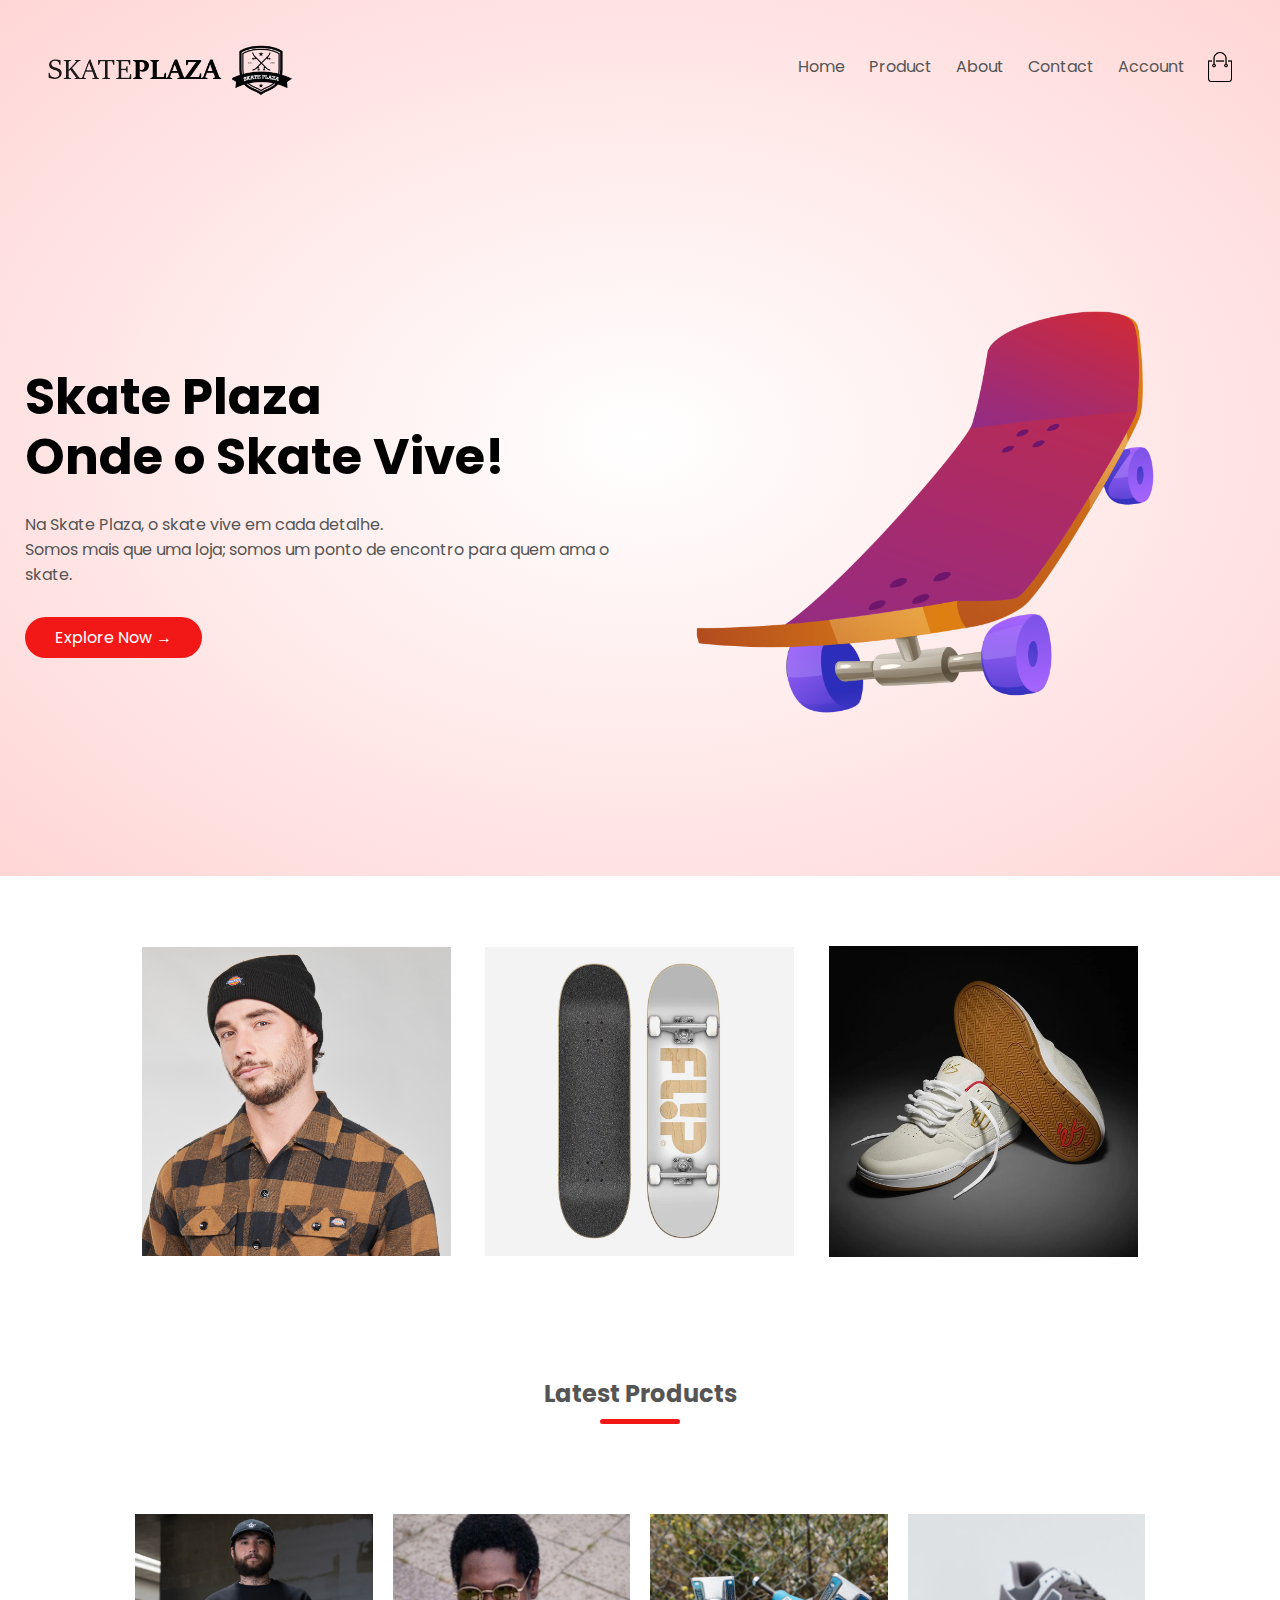
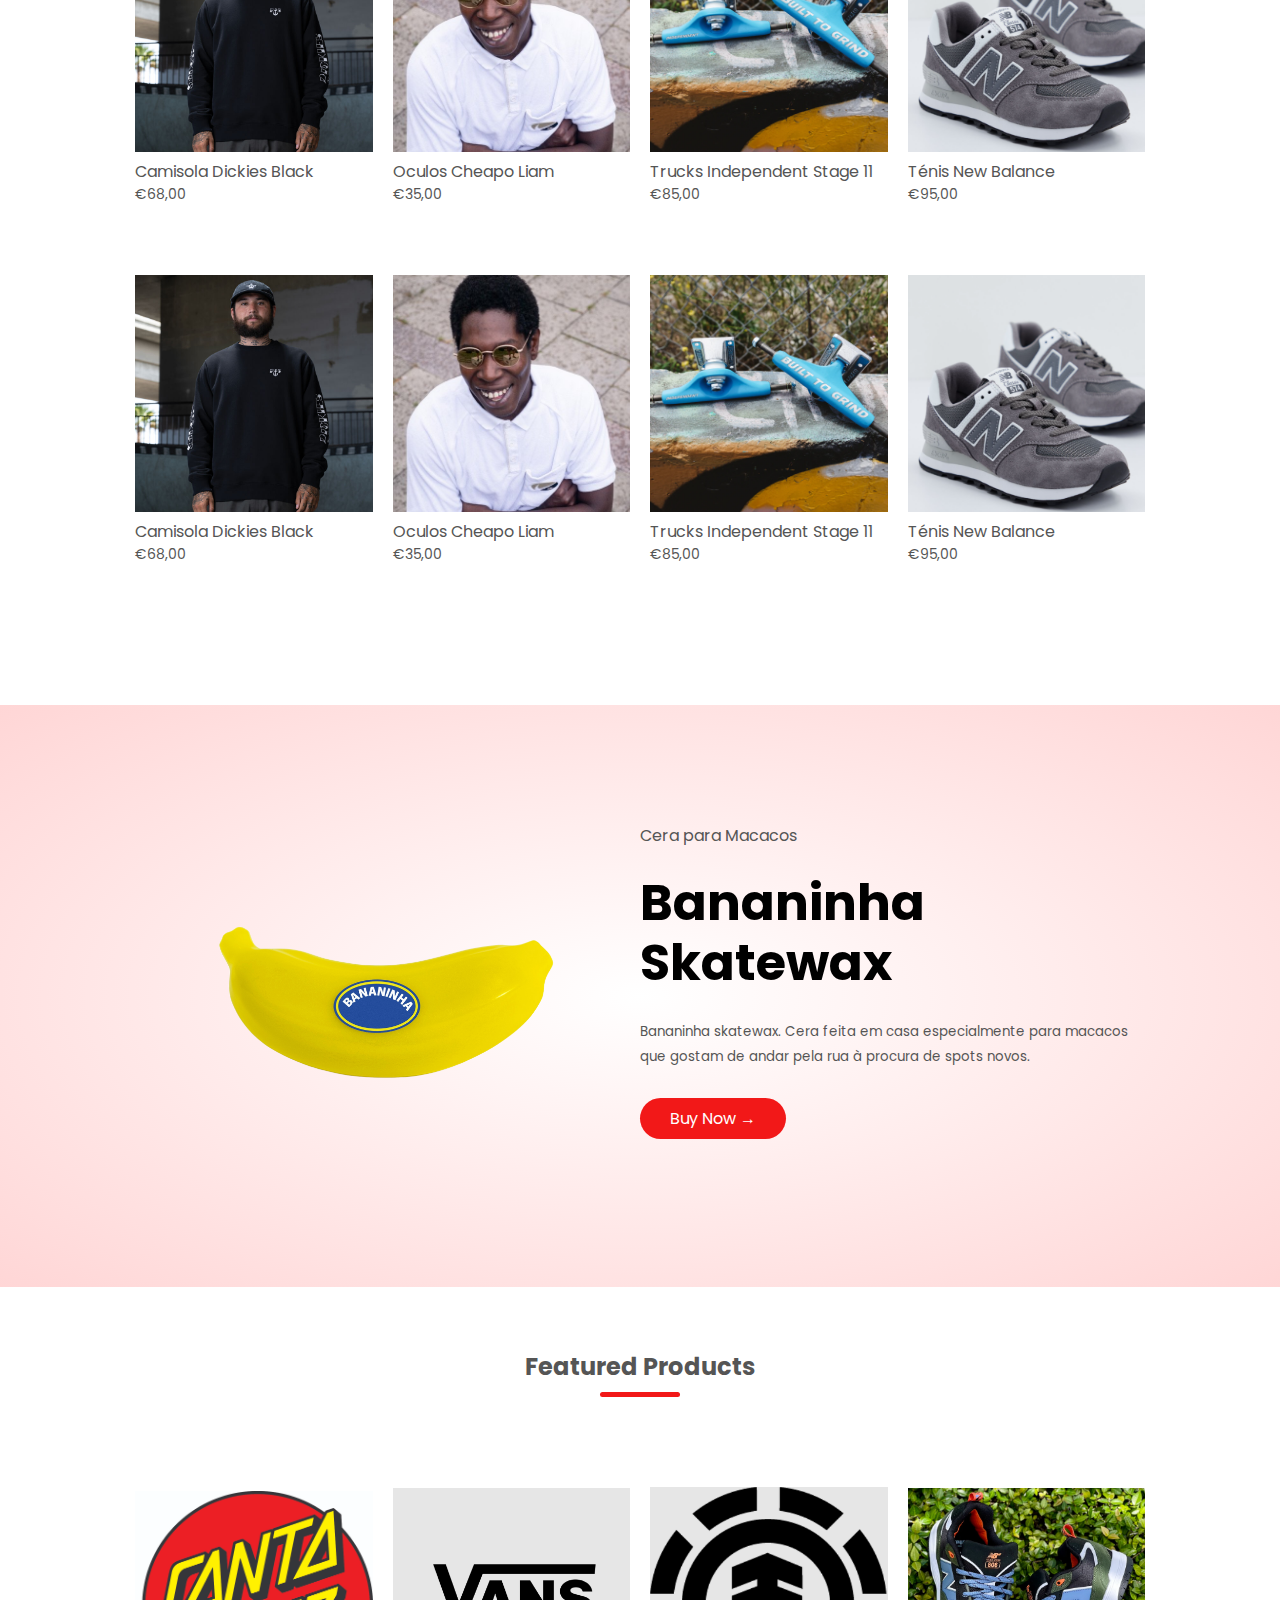
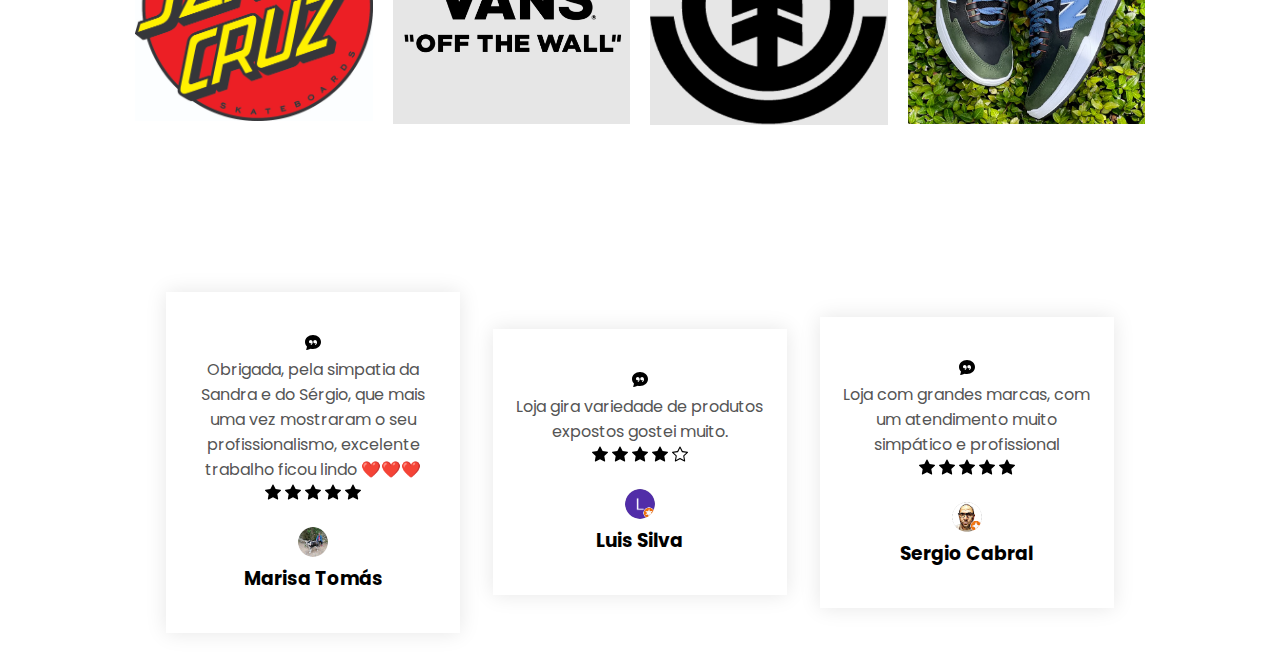
<file: index.html>
<!DOCTYPE html>
<html>
    <head> 
        <meta charset="UTF-8">
        <title>SkatePlaza / Skate Website</title>
        <link rel="stylesheet" href="style.css">
        <link href="https://fonts.googleapis.com/css2?family=Poppins:ital,wght@0,100;0,200;0,300;0,400;0,500;0,600;0,700;0,800;0,900;1,100;1,200;1,300;1,400;1,500;1,600;1,700;1,800;1,900&display=swap"
         rel="stylesheet">
        <link href="https://stackpath.bootstrapcdn.com/font-awesome/4.7.0/css/font-awesome.min.css" rel="stylesheet">
    </head>
<body>

      <div class="header">      
        <div class="container">
            <div class="navbar">
                <div class="logo">
                    <img src="Images/Plaza banner.png" width="250px">
                </div>
                <nav>
                    <ul>
                        <li> <a href="">Home</a> </li>
                        <li> <a href="">Product</a> </li>
                        <li> <a href="">About</a> </li>
                        <li> <a href="">Contact</a> </li>
                        <li> <a href="">Account</a> </li>
                    </ul>
                </nav>
                <img src="Images/cart.png" width="30px" height="30px">
            </div>   
            <div class="row">
                <div class="col-2">
                    <h1>Skate Plaza <br> Onde o Skate Vive!</h1>
                    <p>Na Skate Plaza, o skate vive em cada detalhe. <br> Somos mais que uma loja; somos um ponto 
                        de encontro para quem ama o skate.</p>
                    <a href="" class="btn"> Explore Now &#8594;</a>
                </div>
                <div class="col-2">
                    <img src="Images/Image1.png">
                </div>
            </div>  
        </div>
    </div>

    <!-------- featured categories -------->
    
    <div class="categories">
        <div class="small-container">
            <div class="row">
                <div class="col-3">
                    <img src="Images/acessorio.jpeg" >
                </div>
                <div class="col-3">
                    <img src="Images/skate.jpeg">
                </div>
                <div class="col-3">
                    <img src="Images/tenis.webp">
                </div>
            </div>
        </div>
    </div>
    <!-------- featured products -------->
    <div class="small-container">  
        <h2 class="title">Latest Products</h2>
        <div class="row">
            <div class="col-4">
                <img src="Images/product-1.jpeg">
                <h4>Camisola Dickies Black</h4>
                <p>€68,00</p>
            </div>
            <div class="col-4">
                <img src="Images/product-2.jpg">
                <h4>Oculos Cheapo Liam</h4>
                <p>€35,00</p>
            </div>
            <div class="col-4">
                <img src="Images/product-3.jpg">
                <h4>Trucks Independent Stage 11</h4>
                <p>€85,00</p>
            </div>
            <div class="col-4">
                <img src="Images/Screenshot_1.png">
                <h4>Ténis New Balance</h4>
                <p>€95,00</p>
            </div>
            <div class="row">
                <div class="col-4">
                    <img src="Images/product-1.jpeg">
                    <h4>Camisola Dickies Black</h4>
                    <p>€68,00</p>
                </div>
                <div class="col-4">
                    <img src="Images/product-2.jpg">
                    <h4>Oculos Cheapo Liam</h4>
                    <p>€35,00</p>
                </div>
                <div class="col-4">
                    <img src="Images/product-3.jpg">
                    <h4>Trucks Independent Stage 11</h4>
                    <p>€85,00</p>
                </div>
                <div class="col-4">
                    <img src="Images/Screenshot_1.png">
                    <h4>Ténis New Balance</h4>
                    <p>€95,00</p>
                </div>
       </div>  
    </div>
</div>
      <!-------- Offer -------->
    <div class="offer">
        <div class="small-container">
            <div class="row">
                <div class="col-2">
                    <img src="Images/bananinha.jpg" class="offer-img">
                </div>
                <div class="col-2">
                    <p>Cera para Macacos</p>
                    <h1>Bananinha Skatewax</h1>
                    <small>Bananinha skatewax. Cera feita em casa especialmente para macacos que gostam de 
                        andar pela rua à procura de spots novos. <br></small>
                        <a href="" class="btn">Buy Now &#8594;</a>
                </div>
            </div>
        </div>
    </div>
    <div class="small-container">
        <br>
        <br>
        <h2 class="title">Featured Products</h2>
        <div class="row">
             <div class="col-4">
                 <img src="Images/featured1.jpg">
                 
             </div>
             <div class="col-4">
                 <img src="Images/featured2.jpg">
             </div>
             <div class="col-4">
                 <img src="Images/featured3.jpg">
             </div>
             <div class="col-4">
                 <img src="Images/featured4.jpg">
             </div>
             
        <!-------- Testimonial -------->

     <div class="testimonial">
        <div class="small-container">
            <div class="row">
                <div class="col-3">
                    <svg xmlns="http://www.w3.org/2000/svg" width="16" height="16" fill="currentColor" class="bi bi-chat-quote-fill" viewBox="0 0 16 16">
                        <path d="M16 8c0 3.866-3.582 7-8 7a9 9 0 0 1-2.347-.306c-.584.296-1.925.864-4.181 1.234-.2.032-.352-.176-.273-.362.354-.836.674-1.95.77-2.966C.744 11.37 0 9.76 0 8c0-3.866 3.582-7 8-7s8 3.134 8 7M7.194 6.766a1.7 1.7 0 0 0-.227-.272 1.5 1.5 0 0 0-.469-.324l-.008-.004A1.8 1.8 0 0 0 5.734 6C4.776 6 4 6.746 4 7.667c0 .92.776 1.666 1.734 1.666.343 0 .662-.095.931-.26-.137.389-.39.804-.81 1.22a.405.405 0 0 0 .011.59c.173.16.447.155.614-.01 1.334-1.329 1.37-2.758.941-3.706a2.5 2.5 0 0 0-.227-.4zM11 9.073c-.136.389-.39.804-.81 1.22a.405.405 0 0 0 .012.59c.172.16.446.155.613-.01 1.334-1.329 1.37-2.758.942-3.706a2.5 2.5 0 0 0-.228-.4 1.7 1.7 0 0 0-.227-.273 1.5 1.5 0 0 0-.469-.324l-.008-.004A1.8 1.8 0 0 0 10.07 6c-.957 0-1.734.746-1.734 1.667 0 .92.777 1.666 1.734 1.666.343 0 .662-.095.931-.26z"/>
                      </svg>
                    <p>Obrigada, pela simpatia da Sandra e do Sérgio, que mais uma vez mostraram o seu 
                        profissionalismo, excelente trabalho ficou lindo ❤️❤️❤️</p>
                    <div class="rating">
                        <svg xmlns="http://www.w3.org/2000/svg" width="16" height="16" fill="currentColor" class="bi bi-star-fill" viewBox="0 0 16 16">
                            <path d="M3.612 15.443c-.386.198-.824-.149-.746-.592l.83-4.73L.173 6.765c-.329-.314-.158-.888.283-.95l4.898-.696L7.538.792c.197-.39.73-.39.927 0l2.184 4.327 4.898.696c.441.062.612.636.282.95l-3.522 3.356.83 4.73c.078.443-.36.79-.746.592L8 13.187l-4.389 2.256z"/>
                          </svg>
                          <svg xmlns="http://www.w3.org/2000/svg" width="16" height="16" fill="currentColor" class="bi bi-star-fill" viewBox="0 0 16 16">
                            <path d="M3.612 15.443c-.386.198-.824-.149-.746-.592l.83-4.73L.173 6.765c-.329-.314-.158-.888.283-.95l4.898-.696L7.538.792c.197-.39.73-.39.927 0l2.184 4.327 4.898.696c.441.062.612.636.282.95l-3.522 3.356.83 4.73c.078.443-.36.79-.746.592L8 13.187l-4.389 2.256z"/>
                          </svg>
                          <svg xmlns="http://www.w3.org/2000/svg" width="16" height="16" fill="currentColor" class="bi bi-star-fill" viewBox="0 0 16 16">
                            <path d="M3.612 15.443c-.386.198-.824-.149-.746-.592l.83-4.73L.173 6.765c-.329-.314-.158-.888.283-.95l4.898-.696L7.538.792c.197-.39.73-.39.927 0l2.184 4.327 4.898.696c.441.062.612.636.282.95l-3.522 3.356.83 4.73c.078.443-.36.79-.746.592L8 13.187l-4.389 2.256z"/>
                          </svg>
                          <svg xmlns="http://www.w3.org/2000/svg" width="16" height="16" fill="currentColor" class="bi bi-star-fill" viewBox="0 0 16 16">
                            <path d="M3.612 15.443c-.386.198-.824-.149-.746-.592l.83-4.73L.173 6.765c-.329-.314-.158-.888.283-.95l4.898-.696L7.538.792c.197-.39.73-.39.927 0l2.184 4.327 4.898.696c.441.062.612.636.282.95l-3.522 3.356.83 4.73c.078.443-.36.79-.746.592L8 13.187l-4.389 2.256z"/>
                          </svg>
                          <svg xmlns="http://www.w3.org/2000/svg" width="16" height="16" fill="currentColor" class="bi bi-star-fill" viewBox="0 0 16 16">
                            <path d="M3.612 15.443c-.386.198-.824-.149-.746-.592l.83-4.73L.173 6.765c-.329-.314-.158-.888.283-.95l4.898-.696L7.538.792c.197-.39.73-.39.927 0l2.184 4.327 4.898.696c.441.062.612.636.282.95l-3.522 3.356.83 4.73c.078.443-.36.79-.746.592L8 13.187l-4.389 2.256z"/>
                          </svg>
                    </div> 
                    <img src="Images/user1.png">  
                    <h3>Marisa Tomás</h3>
                </div>
                <div class="col-3">
                    <svg xmlns="http://www.w3.org/2000/svg" width="16" height="16" fill="currentColor" class="bi bi-chat-quote-fill" viewBox="0 0 16 16">
                        <path d="M16 8c0 3.866-3.582 7-8 7a9 9 0 0 1-2.347-.306c-.584.296-1.925.864-4.181 1.234-.2.032-.352-.176-.273-.362.354-.836.674-1.95.77-2.966C.744 11.37 0 9.76 0 8c0-3.866 3.582-7 8-7s8 3.134 8 7M7.194 6.766a1.7 1.7 0 0 0-.227-.272 1.5 1.5 0 0 0-.469-.324l-.008-.004A1.8 1.8 0 0 0 5.734 6C4.776 6 4 6.746 4 7.667c0 .92.776 1.666 1.734 1.666.343 0 .662-.095.931-.26-.137.389-.39.804-.81 1.22a.405.405 0 0 0 .011.59c.173.16.447.155.614-.01 1.334-1.329 1.37-2.758.941-3.706a2.5 2.5 0 0 0-.227-.4zM11 9.073c-.136.389-.39.804-.81 1.22a.405.405 0 0 0 .012.59c.172.16.446.155.613-.01 1.334-1.329 1.37-2.758.942-3.706a2.5 2.5 0 0 0-.228-.4 1.7 1.7 0 0 0-.227-.273 1.5 1.5 0 0 0-.469-.324l-.008-.004A1.8 1.8 0 0 0 10.07 6c-.957 0-1.734.746-1.734 1.667 0 .92.777 1.666 1.734 1.666.343 0 .662-.095.931-.26z"/>
                      </svg>
                    <p>Loja gira variedade de produtos expostos gostei muito.</p>
                    <div class="rating">
                        <svg xmlns="http://www.w3.org/2000/svg" width="16" height="16" fill="currentColor" class="bi bi-star-fill" viewBox="0 0 16 16">
                            <path d="M3.612 15.443c-.386.198-.824-.149-.746-.592l.83-4.73L.173 6.765c-.329-.314-.158-.888.283-.95l4.898-.696L7.538.792c.197-.39.73-.39.927 0l2.184 4.327 4.898.696c.441.062.612.636.282.95l-3.522 3.356.83 4.73c.078.443-.36.79-.746.592L8 13.187l-4.389 2.256z"/>
                          </svg>
                          <svg xmlns="http://www.w3.org/2000/svg" width="16" height="16" fill="currentColor" class="bi bi-star-fill" viewBox="0 0 16 16">
                            <path d="M3.612 15.443c-.386.198-.824-.149-.746-.592l.83-4.73L.173 6.765c-.329-.314-.158-.888.283-.95l4.898-.696L7.538.792c.197-.39.73-.39.927 0l2.184 4.327 4.898.696c.441.062.612.636.282.95l-3.522 3.356.83 4.73c.078.443-.36.79-.746.592L8 13.187l-4.389 2.256z"/>
                          </svg>
                          <svg xmlns="http://www.w3.org/2000/svg" width="16" height="16" fill="currentColor" class="bi bi-star-fill" viewBox="0 0 16 16">
                            <path d="M3.612 15.443c-.386.198-.824-.149-.746-.592l.83-4.73L.173 6.765c-.329-.314-.158-.888.283-.95l4.898-.696L7.538.792c.197-.39.73-.39.927 0l2.184 4.327 4.898.696c.441.062.612.636.282.95l-3.522 3.356.83 4.73c.078.443-.36.79-.746.592L8 13.187l-4.389 2.256z"/>
                          </svg>
                          <svg xmlns="http://www.w3.org/2000/svg" width="16" height="16" fill="currentColor" class="bi bi-star-fill" viewBox="0 0 16 16">
                            <path d="M3.612 15.443c-.386.198-.824-.149-.746-.592l.83-4.73L.173 6.765c-.329-.314-.158-.888.283-.95l4.898-.696L7.538.792c.197-.39.73-.39.927 0l2.184 4.327 4.898.696c.441.062.612.636.282.95l-3.522 3.356.83 4.73c.078.443-.36.79-.746.592L8 13.187l-4.389 2.256z"/>
                          </svg>
                          <svg xmlns="http://www.w3.org/2000/svg" width="16" height="16" fill="currentColor" class="bi bi-star" viewBox="0 0 16 16">
                            <path d="M2.866 14.85c-.078.444.36.791.746.593l4.39-2.256 4.389 2.256c.386.198.824-.149.746-.592l-.83-4.73 3.522-3.356c.33-.314.16-.888-.282-.95l-4.898-.696L8.465.792a.513.513 0 0 0-.927 0L5.354 5.12l-4.898.696c-.441.062-.612.636-.283.95l3.523 3.356-.83 4.73zm4.905-2.767-3.686 1.894.694-3.957a.56.56 0 0 0-.163-.505L1.71 6.745l4.052-.576a.53.53 0 0 0 .393-.288L8 2.223l1.847 3.658a.53.53 0 0 0 .393.288l4.052.575-2.906 2.77a.56.56 0 0 0-.163.506l.694 3.957-3.686-1.894a.5.5 0 0 0-.461 0z"/>
                          </svg>
                    </div> 
                    <img src="Images/user2.png">  
                    <h3>Luis Silva</h3>
                </div>
                <div class="col-3">
                    <svg xmlns="http://www.w3.org/2000/svg" width="16" height="16" fill="currentColor" class="bi bi-chat-quote-fill" viewBox="0 0 16 16">
                        <path d="M16 8c0 3.866-3.582 7-8 7a9 9 0 0 1-2.347-.306c-.584.296-1.925.864-4.181 1.234-.2.032-.352-.176-.273-.362.354-.836.674-1.95.77-2.966C.744 11.37 0 9.76 0 8c0-3.866 3.582-7 8-7s8 3.134 8 7M7.194 6.766a1.7 1.7 0 0 0-.227-.272 1.5 1.5 0 0 0-.469-.324l-.008-.004A1.8 1.8 0 0 0 5.734 6C4.776 6 4 6.746 4 7.667c0 .92.776 1.666 1.734 1.666.343 0 .662-.095.931-.26-.137.389-.39.804-.81 1.22a.405.405 0 0 0 .011.59c.173.16.447.155.614-.01 1.334-1.329 1.37-2.758.941-3.706a2.5 2.5 0 0 0-.227-.4zM11 9.073c-.136.389-.39.804-.81 1.22a.405.405 0 0 0 .012.59c.172.16.446.155.613-.01 1.334-1.329 1.37-2.758.942-3.706a2.5 2.5 0 0 0-.228-.4 1.7 1.7 0 0 0-.227-.273 1.5 1.5 0 0 0-.469-.324l-.008-.004A1.8 1.8 0 0 0 10.07 6c-.957 0-1.734.746-1.734 1.667 0 .92.777 1.666 1.734 1.666.343 0 .662-.095.931-.26z"/>
                      </svg>
                    <p>Loja com grandes marcas, com um atendimento muito simpático e profissional</p>
                    <div class="rating">
                        <svg xmlns="http://www.w3.org/2000/svg" width="16" height="16" fill="currentColor" class="bi bi-star-fill" viewBox="0 0 16 16">
                            <path d="M3.612 15.443c-.386.198-.824-.149-.746-.592l.83-4.73L.173 6.765c-.329-.314-.158-.888.283-.95l4.898-.696L7.538.792c.197-.39.73-.39.927 0l2.184 4.327 4.898.696c.441.062.612.636.282.95l-3.522 3.356.83 4.73c.078.443-.36.79-.746.592L8 13.187l-4.389 2.256z"/>
                          </svg>
                          <svg xmlns="http://www.w3.org/2000/svg" width="16" height="16" fill="currentColor" class="bi bi-star-fill" viewBox="0 0 16 16">
                            <path d="M3.612 15.443c-.386.198-.824-.149-.746-.592l.83-4.73L.173 6.765c-.329-.314-.158-.888.283-.95l4.898-.696L7.538.792c.197-.39.73-.39.927 0l2.184 4.327 4.898.696c.441.062.612.636.282.95l-3.522 3.356.83 4.73c.078.443-.36.79-.746.592L8 13.187l-4.389 2.256z"/>
                          </svg>
                          <svg xmlns="http://www.w3.org/2000/svg" width="16" height="16" fill="currentColor" class="bi bi-star-fill" viewBox="0 0 16 16">
                            <path d="M3.612 15.443c-.386.198-.824-.149-.746-.592l.83-4.73L.173 6.765c-.329-.314-.158-.888.283-.95l4.898-.696L7.538.792c.197-.39.73-.39.927 0l2.184 4.327 4.898.696c.441.062.612.636.282.95l-3.522 3.356.83 4.73c.078.443-.36.79-.746.592L8 13.187l-4.389 2.256z"/>
                          </svg>
                          <svg xmlns="http://www.w3.org/2000/svg" width="16" height="16" fill="currentColor" class="bi bi-star-fill" viewBox="0 0 16 16">
                            <path d="M3.612 15.443c-.386.198-.824-.149-.746-.592l.83-4.73L.173 6.765c-.329-.314-.158-.888.283-.95l4.898-.696L7.538.792c.197-.39.73-.39.927 0l2.184 4.327 4.898.696c.441.062.612.636.282.95l-3.522 3.356.83 4.73c.078.443-.36.79-.746.592L8 13.187l-4.389 2.256z"/>
                          </svg>
                          <svg xmlns="http://www.w3.org/2000/svg" width="16" height="16" fill="currentColor" class="bi bi-star-fill" viewBox="0 0 16 16">
                            <path d="M3.612 15.443c-.386.198-.824-.149-.746-.592l.83-4.73L.173 6.765c-.329-.314-.158-.888.283-.95l4.898-.696L7.538.792c.197-.39.73-.39.927 0l2.184 4.327 4.898.696c.441.062.612.636.282.95l-3.522 3.356.83 4.73c.078.443-.36.79-.746.592L8 13.187l-4.389 2.256z"/>
                          </svg>
                    </div> 
                    <img src="Images/user3.png">  
                    <h3>Sergio Cabral</h3>
                </div>
            </div>
        </div>
     </div>   
</body>
</html>
</file>
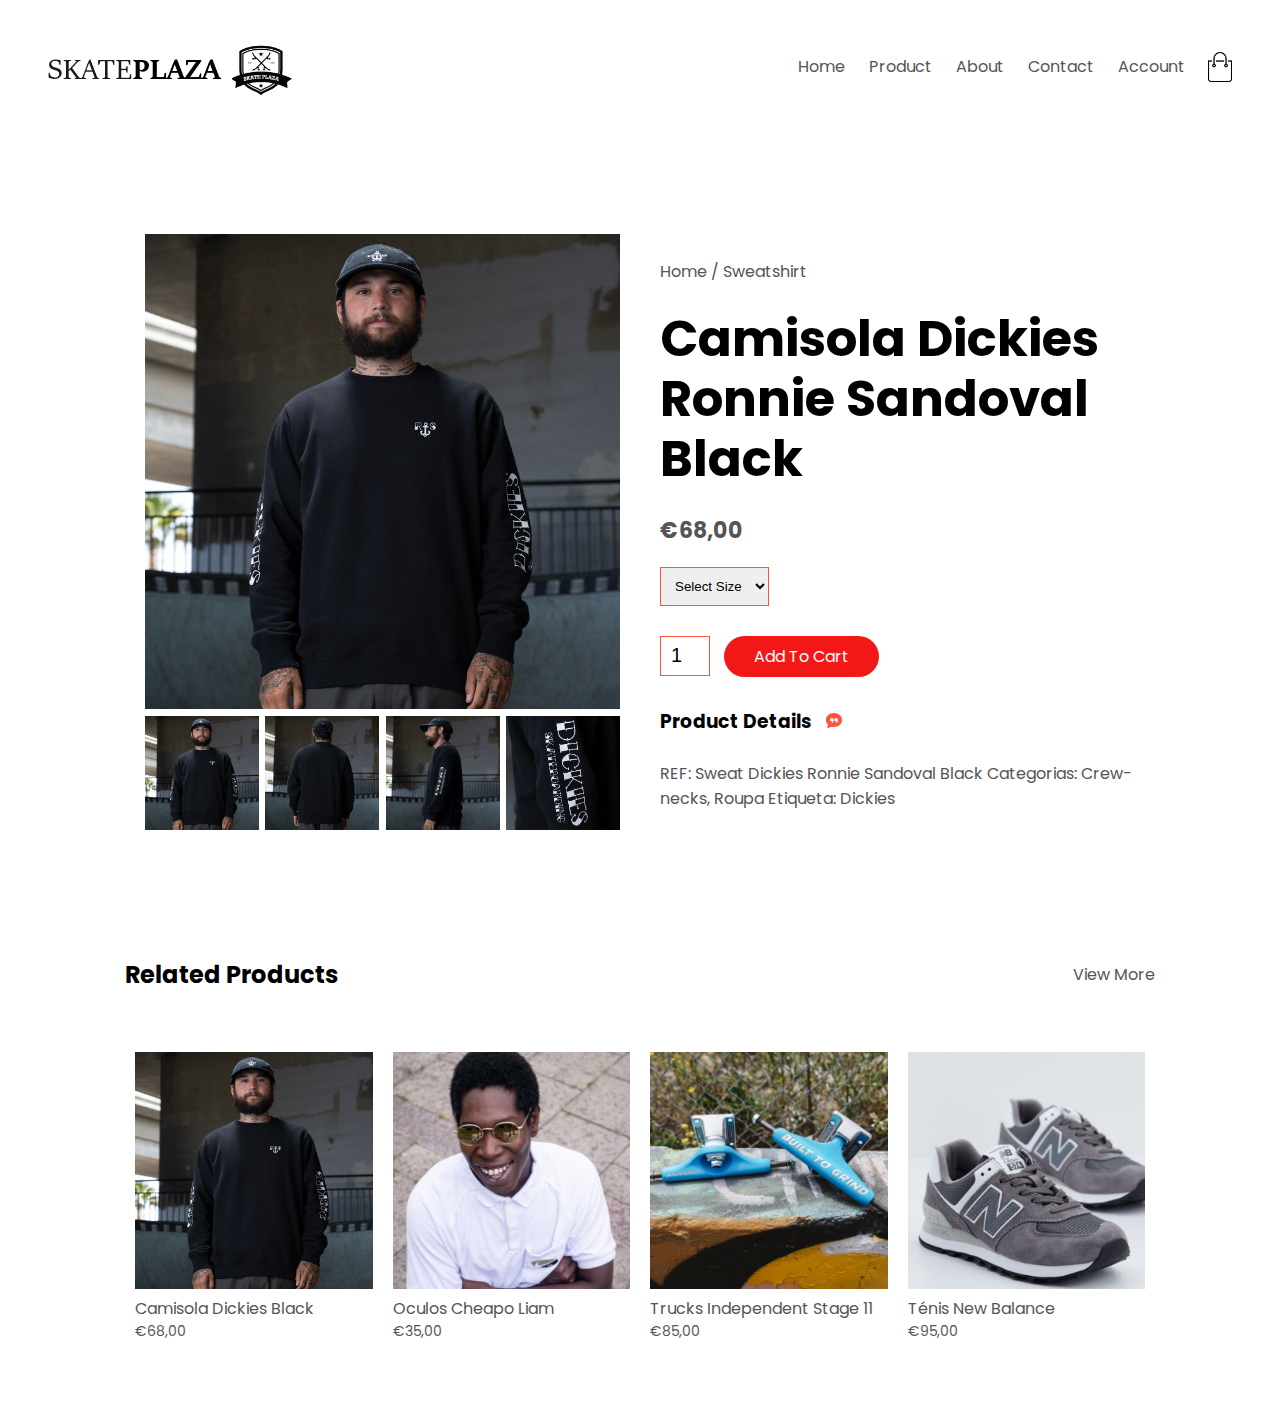
<file: products-details.html>
<!DOCTYPE html>
<html>

<head>
    <meta charset="UTF-8">
    <title>All Products - SkatePlaza</title>
    <link rel="stylesheet" href="style.css">
    <link
        href="https://fonts.googleapis.com/css2?family=Poppins:ital,wght@0,100;0,200;0,300;0,400;0,500;0,600;0,700;0,800;0,900;1,100;1,200;1,300;1,400;1,500;1,600;1,700;1,800;1,900&display=swap"
        rel="stylesheet">
    <link href="https://stackpath.bootstrapcdn.com/font-awesome/4.7.0/css/font-awesome.min.css" rel="stylesheet">
</head>

<body>
    <div class="container">
        <div class="navbar">
            <div class="logo">
                <img src="Images/Plaza banner.png" width="250px">
            </div>
            <nav>
                <ul>
                    <li> <a href="">Home</a> </li>
                    <li> <a href="">Product</a> </li>
                    <li> <a href="">About</a> </li>
                    <li> <a href="">Contact</a> </li>
                    <li> <a href="">Account</a> </li>
                </ul>
            </nav>
            <img src="Images/cart.png" width="30px" height="30px">
        </div>
    </div>

    <!-------- single product Details -------->

    <div class="small-container single-product">
        <div class="row">
            <div class="col-2">
                <img src="Images/gallery-1.jpeg" width="100%" id="ProductImg">
                <div class="small-img-row">
                    <div class="small-img-col">
                        <img src="Images/gallery-1.jpeg" width="100%" class="small-img">
                    </div>
                    <div class="small-img-col">
                        <img src="Images/gallery-2.jpeg" width="100%" class="small-img">
                    </div>
                    <div class="small-img-col">
                        <img src="Images/gallery-3.jpeg" width="100%" class="small-img">
                    </div>
                    <div class="small-img-col">
                        <img src="Images/gallery-4.jpeg" width="100%" class="small-img">
                    </div>
                </div>
           


        </div>
        <div class="col-2">
            <p>Home / Sweatshirt</p>
            <h1>Camisola Dickies Ronnie Sandoval Black</h1>
            <h4>€68,00</h4>
            <select>
                <option>Select Size</option>
                <option>M</option>
            </select>
            <input type="number" value="1">
            <a href="" class="btn">Add To Cart</a>
            <h3>Product Details <svg xmlns="http://www.w3.org/2000/svg" width="16" height="16" fill="currentColor"
                    class="bi" viewBox="0 0 16 16">
                    <path
                        d="M16 8c0 3.866-3.582 7-8 7a9 9 0 0 1-2.347-.306c-.584.296-1.925.864-4.181 1.234-.2.032-.352-.176-.273-.362.354-.836.674-1.95.77-2.966C.744 11.37 0 9.76 0 8c0-3.866 3.582-7 8-7s8 3.134 8 7M7.194 6.766a1.7 1.7 0 0 0-.227-.272 1.5 1.5 0 0 0-.469-.324l-.008-.004A1.8 1.8 0 0 0 5.734 6C4.776 6 4 6.746 4 7.667c0 .92.776 1.666 1.734 1.666.343 0 .662-.095.931-.26-.137.389-.39.804-.81 1.22a.405.405 0 0 0 .011.59c.173.16.447.155.614-.01 1.334-1.329 1.37-2.758.941-3.706a2.5 2.5 0 0 0-.227-.4zM11 9.073c-.136.389-.39.804-.81 1.22a.405.405 0 0 0 .012.59c.172.16.446.155.613-.01 1.334-1.329 1.37-2.758.942-3.706a2.5 2.5 0 0 0-.228-.4 1.7 1.7 0 0 0-.227-.273 1.5 1.5 0 0 0-.469-.324l-.008-.004A1.8 1.8 0 0 0 10.07 6c-.957 0-1.734.746-1.734 1.667 0 .92.777 1.666 1.734 1.666.343 0 .662-.095.931-.26z" />
                </svg></h3>
            <br>
            <p>REF: Sweat Dickies Ronnie Sandoval Black
                Categorias: Crew-necks, Roupa
                Etiqueta: Dickies</p>
        </div>
    </div>
    </div>
    <!-------- Title -------->
    <div class="small-container">
        <div class="row row-2">
            <h2>Related Products</h2>
            <p>View More</p>
        </div>
    </div>

    <!-------- featured products -------->
    <div class="small-container">
        <div class="row">
            <div class="col-4">
                <img src="Images/product-1.jpeg">
                <h4>Camisola Dickies Black</h4>

                <p>€68,00</p>

            </div>
            <div class="col-4">
                <img src="Images/product-2.jpg">
                <h4>Oculos Cheapo Liam</h4>
                <p>€35,00</p>
            </div>
            <div class="col-4">
                <img src="Images/product-3.jpg">
                <h4>Trucks Independent Stage 11</h4>
                <p>€85,00</p>
            </div>
            <div class="col-4">
                <img src="Images/Screenshot_1.png">
                <h4>Ténis New Balance</h4>
                <p>€95,00</p>
            </div>

            <!-------- js for product gallery -------->
            <script>

                var ProductImg = document.getElementById("ProductImg");
                var SmallImg = document.getElementsByClassName("small-img");

                for (let i = 0; i < SmallImg.length; i++) {
                    SmallImg[i].onclick = function() {
                        ProductImg.src = SmallImg[i].src;
                    }
                }

            </script>

</body>

</html>
</file>
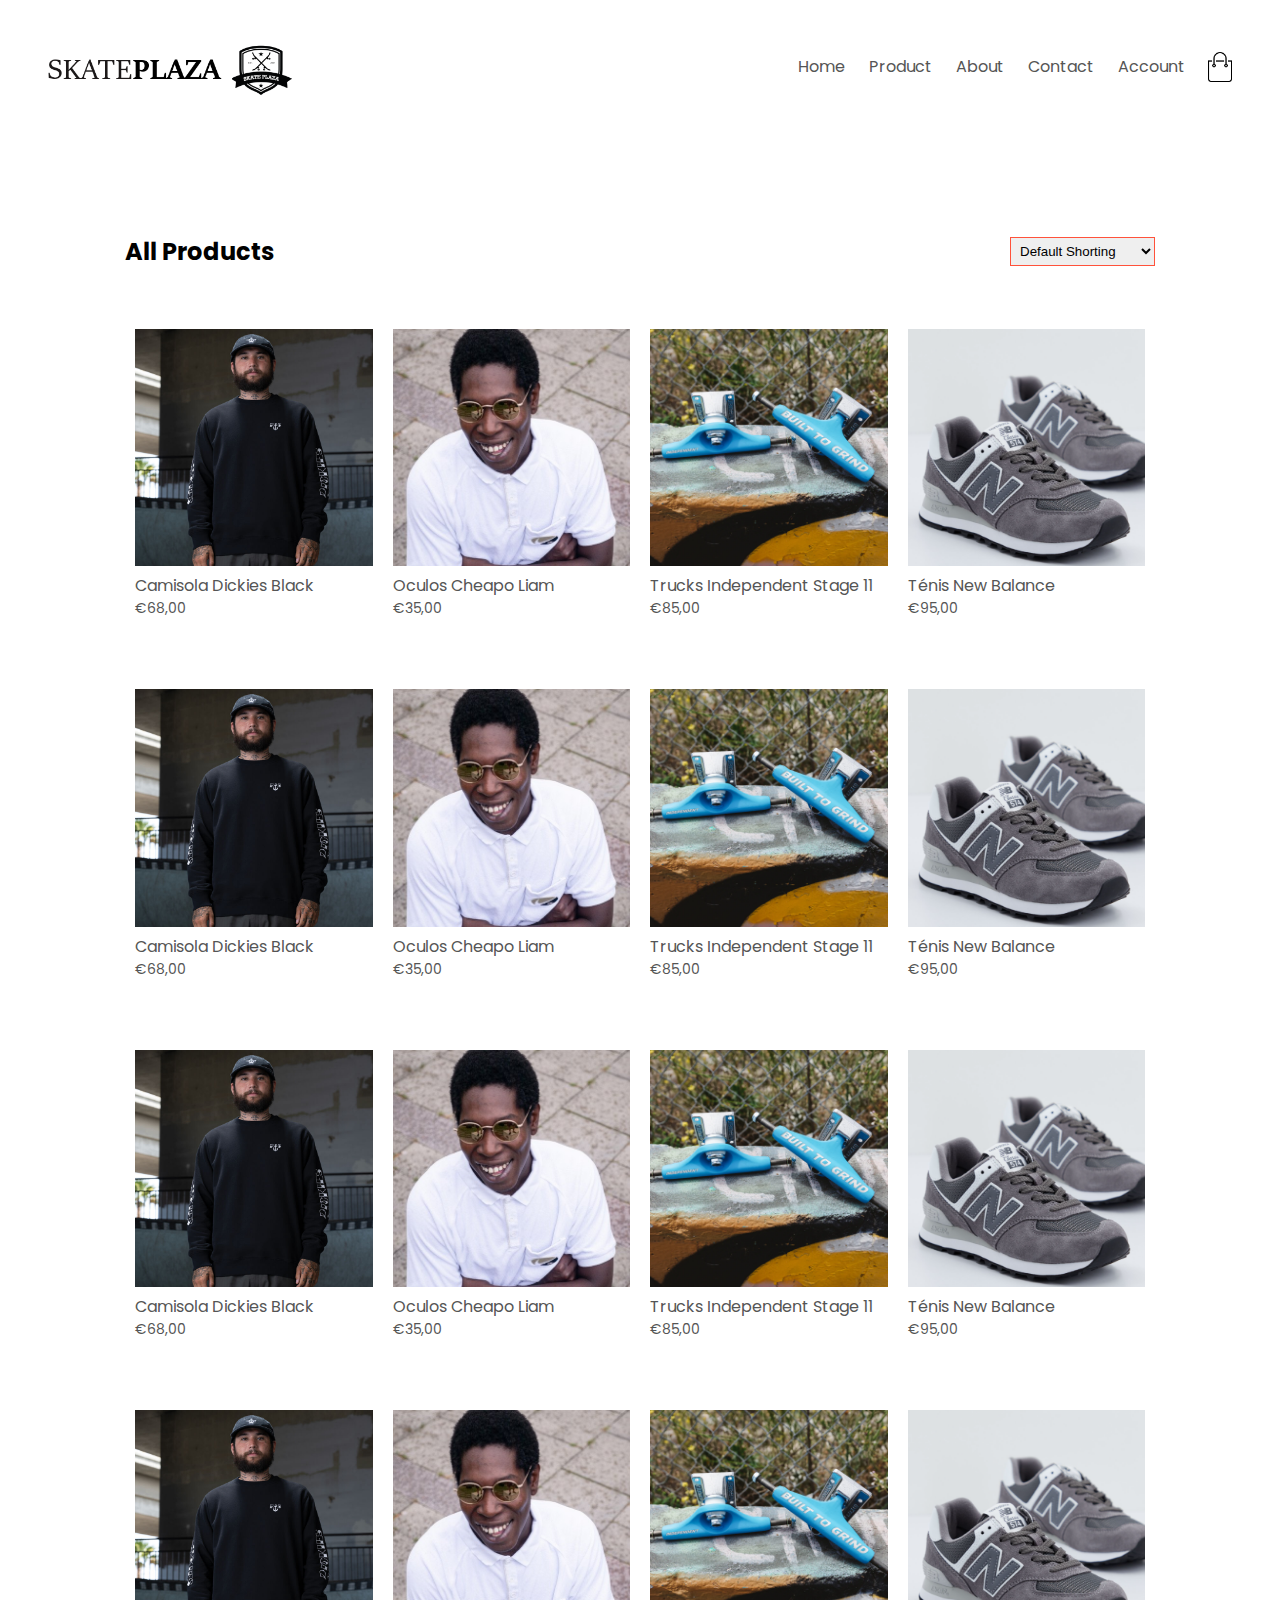
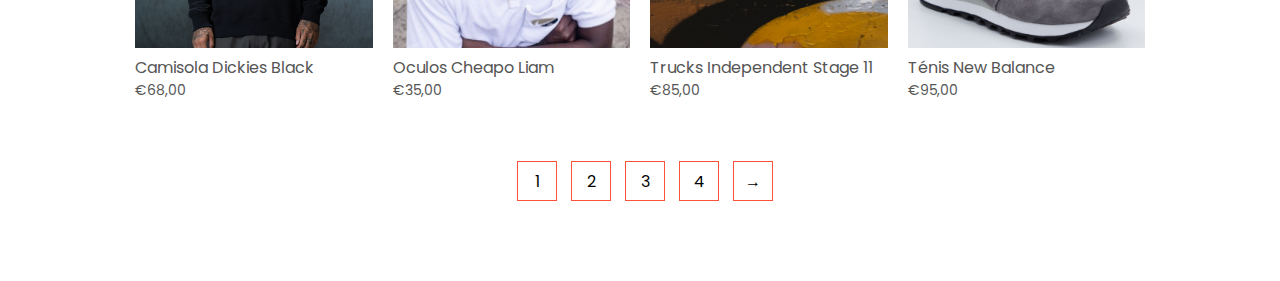
<file: products.html>
<!DOCTYPE html>
<html>
    <head> 
        <meta charset="UTF-8">
        <title>All Products - SkatePlaza</title>
        <link rel="stylesheet" href="style.css">
        <link href="https://fonts.googleapis.com/css2?family=Poppins:ital,wght@0,100;0,200;0,300;0,400;0,500;0,600;0,700;0,800;0,900;1,100;1,200;1,300;1,400;1,500;1,600;1,700;1,800;1,900&display=swap"
         rel="stylesheet">
        <link href="https://stackpath.bootstrapcdn.com/font-awesome/4.7.0/css/font-awesome.min.css" rel="stylesheet">
    </head>
<body>    
        <div class="container">
            <div class="navbar">
                <div class="logo">
                    <img src="Images/Plaza banner.png" width="250px">
                </div>
                <nav>
                    <ul>
                        <li> <a href="">Home</a> </li>
                        <li> <a href="">Product</a> </li>
                        <li> <a href="">About</a> </li>
                        <li> <a href="">Contact</a> </li>
                        <li> <a href="">Account</a> </li>
                    </ul>
                </nav>
                <img src="Images/cart.png" width="30px" height="30px">
            </div>   
    </div>

    <!-------- featured products -------->
    <div class="small-container">

    <div class="row row-2">
        <h2>All Products</h2>
        <select>
            <option>Default Shorting</option>
            <option>Short by Price</option>
            <option>Short by Popularity</option>
            <option>Short by Rating</option>
            <option>Short by Sale</option>
        </select>
    </div>

       <div class="row">
            <div class="col-4">
                <img src="Images/product-1.jpeg">
                <h4>Camisola Dickies Black</h4>

                <p>€68,00</p>
                
            </div>
            <div class="col-4">
                <img src="Images/product-2.jpg">
                <h4>Oculos Cheapo Liam</h4>
                <p>€35,00</p>
            </div>
            <div class="col-4">
                <img src="Images/product-3.jpg">
                <h4>Trucks Independent Stage 11</h4>
                <p>€85,00</p>
            </div>
            <div class="col-4">
                <img src="Images/Screenshot_1.png">
                <h4>Ténis New Balance</h4>
                <p>€95,00</p>
            </div> 
            <div class="row">
                <div class="col-4">
                    <img src="Images/product-1.jpeg">
                    <h4>Camisola Dickies Black</h4>
    
                    <p>€68,00</p>
                    
                </div>
                <div class="col-4">
                    <img src="Images/product-2.jpg">
                    <h4>Oculos Cheapo Liam</h4>
                    <p>€35,00</p>
                </div>
                <div class="col-4">
                    <img src="Images/product-3.jpg">
                    <h4>Trucks Independent Stage 11</h4>
                    <p>€85,00</p>
                </div>
                <div class="col-4">
                    <img src="Images/Screenshot_1.png">
                    <h4>Ténis New Balance</h4>
                    <p>€95,00</p>
                </div> 
                <div class="row">
                    <div class="col-4">
                        <img src="Images/product-1.jpeg">
                        <h4>Camisola Dickies Black</h4>
        
                        <p>€68,00</p>
                        
                    </div>
                    <div class="col-4">
                        <img src="Images/product-2.jpg">
                        <h4>Oculos Cheapo Liam</h4>
                        <p>€35,00</p>
                    </div>
                    <div class="col-4">
                        <img src="Images/product-3.jpg">
                        <h4>Trucks Independent Stage 11</h4>
                        <p>€85,00</p>
                    </div>
                    <div class="col-4">
                        <img src="Images/Screenshot_1.png">
                        <h4>Ténis New Balance</h4>
                        <p>€95,00</p>
                    </div> 
                    <div class="row">
                        <div class="col-4">
                            <img src="Images/product-1.jpeg">
                            <h4>Camisola Dickies Black</h4>
            
                            <p>€68,00</p>
                            
                        </div>
                        <div class="col-4">
                            <img src="Images/product-2.jpg">
                            <h4>Oculos Cheapo Liam</h4>
                            <p>€35,00</p>
                        </div>
                        <div class="col-4">
                            <img src="Images/product-3.jpg">
                            <h4>Trucks Independent Stage 11</h4>
                            <p>€85,00</p>
                        </div>
                        <div class="col-4">
                            <img src="Images/Screenshot_1.png">
                            <h4>Ténis New Balance</h4>
                            <p>€95,00</p>
                        </div> 
        </div>
        <div class="page-btn">
            <span>1</span>
            <span>2</span>
            <span>3</span>
            <span>4</span>
            <span> &#8594; </span>
        </div> 
    </div> 
    
    
</body>
</html>
</file>
<file: style.css>
*{
    margin: 0;
    padding: 0;
    box-sizing: border-box;
}

body{
    font-family: "Poppins", sans-serif;
}
.navbar{
    display: flex;
    align-items: center;
    padding: 20px;
}
nav{
    flex: 10;
    text-align: right;
}
nav ul{
    display: inline-block;
    list-style-type: none;
}
nav ul li{
    display: inline-block;
    margin-right: 20px;
}
a{
    text-decoration: none;
    color: #555;
}
p{
    color: #555;
}
.container{
    max-width: 1300px;
    margin: auto;
    padding-left: 25px;
    padding-right: 25px;
}
.row{
    display: flex;
    align-items: center;
    flex-wrap: wrap;
    justify-content: space-around;
}
.col-2{
    flex-basis: 50%;
    min-width: 300px;
}
.col-2 img{
    max-width: 100%;
    padding: 50px 0;
}
.col-2 h1{
    font-size: 50px;
    line-height: 60px;
    margin: 25px 0;
}
.btn{
    display: inline-block;
    background: #f21818;
    color: #fff;
    padding: 8px 30px;
    margin: 30px 0;
    border-radius: 30px;
    transition: background 0.5s;
}

.btn:hover{
    background: #870707;
}

.header{
    background: radial-gradient(#fff, #ffd6d6);
}
.header .row{
    margin-top: 20px;
}
.categories{
    margin: 70px 0;
}
.col-3{
    flex-basis: 30%;
    min-width: 250px;
    margin-bottom: 30px;
}
.col-3 img{
    width: 100%;
}
.small-container{
    max-width: 1080px;
    margin: auto;
    padding-left: 25px;
    padding-right: 25px;
}
.col-4{
    flex-basis: 25%;
    padding: 10px;
    min-width: 200px;
    margin-bottom: 50px;
    transition: transform 0.5s;
}
.col-4 img{
    width: 100%;
}
.title{
    text-align: center;
    margin: 0 auto 80px;
    position: relative;
    line-height: 60px;
    color: #555;
}
.title::after{
    content: '';
    background: #f21818;
    width: 80px;
    height: 5px;
    border-radius: 5px;
    position: absolute;
    bottom: 0;
    left: 50%;
    transform: translateX(-50%);
}
h4{
    color: #555;
    font-weight: normal;
}
.col-4 p{
    font-size: 14px;
}
.col-4:hover{
    transform: translateY(-10px);
}

/*-------- Offer --------*/

.offer{
    background: radial-gradient(#fff, #ffd6d6);
    margin-top: 80px;
    padding: 30px 0;
}

.col-2 .offer-img{
    padding: 30px;
}
small{
    color:#555;
}
/*-------- Testimonial --------*/
.testimonial{
    padding-top: 100px;
}
.testimonial .col-3{
    text-align: center;
    padding: 40px 20px;
    box-shadow: 0 0 20px 0px rgba(0, 0, 0, 0.1);
    cursor: pointer;
    transition: transform 0.5s;
}
.testimonial .col-3 img{ 
    width: 30px;
    margin-top: 20px;
    border-radius: 50%;
}
.testimonial .col-3:hover{
        transform: translateY(-10px);
}
.fa.fa-quote-left{
    font-size: 34px;
}
/*-------- All products --------*/
.row-2{
    justify-content: space-between;
    margin: 100px auto 50px;
}
select{
    border: 1px solid #ff523b;
    padding: 5px;
}
select:focus{
    outline: none;
}
.page-btn{
    margin: 0 auto 80px;
}
.page-btn span{
    display: inline-block;
    border: 1px solid #ff523b;
    margin-left: 10px;
    width: 40px;
    height: 40px;
    text-align: center;
    line-height: 40px;
    cursor: pointer;
}
.page-btn span:hover{
    background: #ff523b;
    color: #fff;
}
/*-------- Single product Details --------*/

.single-product{
    margin-top: 80px;
}

.single-product .col-2 img{
    padding: 0;
}
.single-product .col-2{
    padding: 20px;
}
.single-product h4{
    margin: 20px 0;
    font-size: 22px;
    font-weight: bold;
}
.single-product select{
    display: block;
    padding: 10px;
    margin-top: 20px;
}
.single-product input{
    width: 50px;
    height: 40px;
    padding-left: 10px;
    font-size: 20px;
    margin-right: 10px;
    border: 1px solid #ff523b;
}
input:focus{
    outline: none;
}
.single-product .bi{
    color: #ff523b;
    margin-left: 10px;
}
.small-img-row{
    display: flex;
    justify-content: space-between;
}

.small-img-col{
    flex-basis: 24%;
    cursor: pointer;
}
</file>
